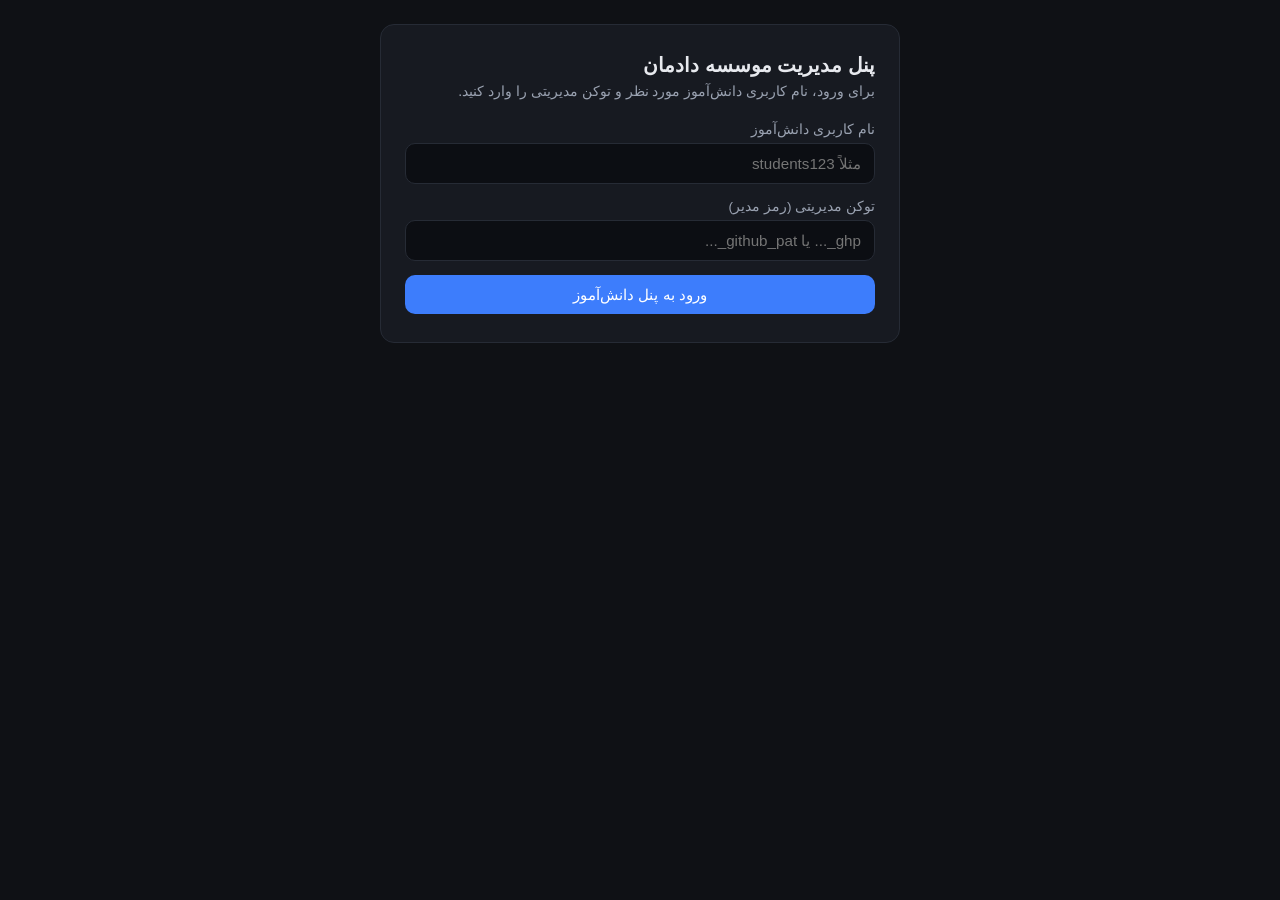
<file: Mr.akbari.html>
<!DOCTYPE html>
<html lang="fa" dir="rtl">
<head>
<meta charset="UTF-8">
<meta name="viewport" content="width=device-width, initial-scale=1.0">
<title>پنل مدیریت | موسسه دادمان</title>
<style>
  :root{
    --bg:#0f1115;
    --card:#171a21;
    --border:#262b35;
    --text:#e7e9ee;
    --muted:#9aa2b1;
    --accent:#3d7dfc;
    --danger:#e5484d;
    --success:#2fb26a;
    --radius:14px;
  }
  *{box-sizing:border-box;}
  body{
    margin:0;
    min-height:100vh;
    background:var(--bg);
    color:var(--text);
    font-family:"Vazirmatn","Tahoma",sans-serif;
    padding:24px;
  }
  .wrap{max-width:520px;margin:0 auto;}
  .card{
    background:var(--card);
    border:1px solid var(--border);
    border-radius:var(--radius);
    padding:28px 24px;
    margin-bottom:16px;
  }
  h1{font-size:1.25rem;margin:0 0 6px;}
  p.sub{color:var(--muted);margin:0 0 22px;font-size:0.88rem;}
  label{display:block;font-size:0.85rem;color:var(--muted);margin-bottom:6px;}
  input, select{
    width:100%;
    padding:11px 13px;
    border-radius:10px;
    border:1px solid var(--border);
    background:#0c0e13;
    color:var(--text);
    font-size:0.95rem;
    margin-bottom:14px;
    font-family:inherit;
  }
  input:focus, select:focus{outline:none;border-color:var(--accent);}
  button{
    padding:11px 16px;
    border-radius:10px;
    border:none;
    background:var(--accent);
    color:white;
    font-size:0.92rem;
    cursor:pointer;
    font-family:inherit;
  }
  button.full{width:100%;}
  button.danger{background:var(--danger);}
  button.secondary{background:#262b35;color:var(--text);}
  button:disabled{opacity:0.55;cursor:default;}
  .error{color:var(--danger);font-size:0.85rem;margin:-6px 0 14px;display:none;}
  .ok{color:var(--success);font-size:0.85rem;margin:-6px 0 14px;display:none;}
  #panel{display:none;}
  .tabs{display:flex;gap:8px;margin-bottom:18px;}
  .tab{
    flex:1;padding:10px;text-align:center;border-radius:10px;
    border:1px solid var(--border);background:#0c0e13;
    cursor:pointer;color:var(--muted);font-size:0.88rem;
  }
  .tab.active{background:var(--accent);color:white;border-color:var(--accent);}
  .section{display:none;}
  .section.active{display:block;}
  .item{
    background:#0c0e13;border:1px solid var(--border);border-radius:10px;
    padding:12px 14px;margin-bottom:8px;
    display:flex;justify-content:space-between;align-items:center;gap:10px;
  }
  .item .info{flex:1;}
  .item audio{width:100%;margin-top:6px;}
  .empty{color:var(--muted);text-align:center;padding:24px 0;font-size:0.88rem;}
  .del-btn{
    background:transparent;color:var(--danger);border:1px solid var(--danger);
    padding:6px 10px;font-size:0.8rem;
  }
  .add-form{border-top:1px solid var(--border);margin-top:14px;padding-top:14px;}
  .row{display:flex;gap:8px;}
  .row input{flex:1;}
  .loading{text-align:center;color:var(--muted);padding:16px;font-size:0.88rem;}
  .welcome{font-size:1.05rem;margin-bottom:16px;color:var(--muted);}
  .studentName{color:var(--text);font-weight:bold;}
</style>
</head>
<body>
<div class="wrap">

  <!-- ===== ورود مدیر ===== -->
  <div class="card" id="loginBox">
    <h1>پنل مدیریت موسسه دادمان</h1>
    <p class="sub">برای ورود، نام کاربری دانش‌آموز مورد نظر و توکن مدیریتی را وارد کنید.</p>
    <label>نام کاربری دانش‌آموز</label>
    <input type="text" id="studentUsername" placeholder="مثلاً students123">
    <label>توکن مدیریتی (رمز مدیر)</label>
    <input type="password" id="adminToken" placeholder="ghp_... یا github_pat_...">
    <div class="error" id="loginError"></div>
    <button class="full" id="loginBtn" onclick="doLogin()">ورود به پنل دانش‌آموز</button>
  </div>

  <!-- ===== پنل مدیریت دانش‌آموز ===== -->
  <div class="card" id="panel">
    <div class="welcome">در حال مدیریت پنل: <span class="studentName" id="studentNameLabel"></span></div>
    <div class="tabs">
      <div class="tab active" data-tab="grades" onclick="switchTab('grades')">نمرات</div>
      <div class="tab" data-tab="voices" onclick="switchTab('voices')">فایل‌های صوتی</div>
    </div>

    <!-- بخش نمرات -->
    <div class="section active" id="section-grades">
      <div id="gradesList"></div>
      <div class="add-form">
        <label>افزودن نمره جدید</label>
        <div class="row">
          <input type="text" id="newGradeTitle" placeholder="عنوان (مثلاً ریاضی)">
          <input type="text" id="newGradeScore" placeholder="نمره" style="max-width:90px;">
        </div>
        <button class="full" onclick="addGrade()">افزودن نمره</button>
      </div>
    </div>

    <!-- بخش ویس‌ها -->
    <div class="section" id="section-voices">
      <div id="voicesList"></div>
      <div class="add-form">
        <label>افزودن فایل صوتی جدید</label>
        <input type="text" id="newVoiceName" placeholder="عنوان فایل صوتی">
        <input type="file" id="newVoiceFile" accept="audio/*">
        <button class="full" onclick="addVoice()" style="margin-top:10px;">افزودن فایل صوتی</button>
      </div>
    </div>

    <div class="ok" id="statusOk">تغییرات با موفقیت ذخیره شد.</div>
    <div class="error" id="statusError"></div>
  </div>

</div>

<script>
/* ============================================================
   تنظیمات — این بخش را با اطلاعات واقعی خودت جایگزین کن
   ============================================================ */
const CONFIG = {
  owner: "dadmanlanguage",
  repo: "dadmat-data",
  dataPath: "students.json"
  // توکن مدیر اینجا نوشته نمی‌شود؛ هر بار دستی وارد می‌شود.
};
/* ============================================================ */

const API_BASE = `https://api.github.com/repos/${CONFIG.owner}/${CONFIG.repo}/contents`;
let adminToken = null;
let studentsData = null;
let currentSha = null;
let currentStudentKey = null;

function utf8ToBase64(str){
  return btoa(unescape(encodeURIComponent(str)));
}
function base64ToUtf8(b64){
  return decodeURIComponent(escape(atob(b64.replace(/\n/g,""))));
}

async function githubGet(path){
  const res = await fetch(`${API_BASE}/${path}`, {
    headers: {
      "Authorization": `Bearer ${adminToken}`,
      "Accept": "application/vnd.github+json"
    }
  });
  if(!res.ok) throw new Error("خطا در دریافت اطلاعات (کد " + res.status + ")");
  return res.json();
}

/* دریافت خام فایل (بدون JSON/Base64 در سمت جاوااسکریپت) — برای فایل‌های صوتی */
async function githubGetRaw(path){
  const res = await fetch(`${API_BASE}/${path}`, {
    headers: {
      "Authorization": `Bearer ${adminToken}`,
      "Accept": "application/vnd.github.raw"
    }
  });
  if(!res.ok) throw new Error("خطا در دریافت فایل صوتی (کد " + res.status + ")");
  return res.arrayBuffer();
}

async function githubPut(path, contentBase64, sha, message){
  const body = { message, content: contentBase64 };
  if(sha) body.sha = sha;
  const res = await fetch(`${API_BASE}/${path}`, {
    method: "PUT",
    headers: {
      "Authorization": `Bearer ${adminToken}`,
      "Accept": "application/vnd.github+json"
    },
    body: JSON.stringify(body)
  });
  if(!res.ok){
    const errText = await res.text();
    throw new Error("خطا در ذخیره‌سازی (کد " + res.status + "): " + errText);
  }
  return res.json();
}

async function doLogin(){
  const username = document.getElementById("studentUsername").value.trim();
  const token = document.getElementById("adminToken").value.trim();
  const errBox = document.getElementById("loginError");
  const btn = document.getElementById("loginBtn");
  errBox.style.display = "none";

  if(!username || !token){
    errBox.textContent = "لطفاً هر دو فیلد را پر کنید.";
    errBox.style.display = "block";
    return;
  }

  adminToken = token;
  btn.disabled = true;
  btn.textContent = "در حال بررسی...";

  try{
    const fileData = await githubGet(CONFIG.dataPath);
    currentSha = fileData.sha;
    studentsData = JSON.parse(base64ToUtf8(fileData.content));

    if(!studentsData[username]){
      // اگر دانش‌آموز وجود نداشت، یک رکورد خالی برایش می‌سازیم
      studentsData[username] = { name: username, nationalCode: "", grades: [], voices: [] };
    }
    currentStudentKey = username;

    document.getElementById("loginBox").style.display = "none";
    document.getElementById("panel").style.display = "block";
    document.getElementById("studentNameLabel").textContent =
      studentsData[username].name || username;

    renderGrades();
    renderVoices();

  }catch(e){
    errBox.textContent = "ورود ناموفق. توکن یا اتصال را بررسی کنید. (" + e.message + ")";
    errBox.style.display = "block";
    adminToken = null;
  }finally{
    btn.disabled = false;
    btn.textContent = "ورود به پنل دانش‌آموز";
  }
}

function switchTab(tab){
  document.querySelectorAll(".tab").forEach(t => t.classList.toggle("active", t.dataset.tab === tab));
  document.getElementById("section-grades").classList.toggle("active", tab === "grades");
  document.getElementById("section-voices").classList.toggle("active", tab === "voices");
}

function showStatus(ok, msg){
  const okBox = document.getElementById("statusOk");
  const errBox = document.getElementById("statusError");
  okBox.style.display = "none";
  errBox.style.display = "none";
  if(ok){
    okBox.style.display = "block";
    setTimeout(() => okBox.style.display = "none", 2500);
  }else{
    errBox.textContent = msg;
    errBox.style.display = "block";
  }
}

function escapeHtml(str){
  const d = document.createElement("div");
  d.textContent = str;
  return d.innerHTML;
}

/* ---------- نمرات ---------- */
function renderGrades(){
  const student = studentsData[currentStudentKey];
  const box = document.getElementById("gradesList");
  const grades = student.grades || [];
  if(!grades.length){
    box.innerHTML = `<div class="empty">هنوز نمره‌ای ثبت نشده است.</div>`;
    return;
  }
  box.innerHTML = grades.map((g,i) => `
    <div class="item">
      <div class="info">${escapeHtml(g.title || "")} — <b>${escapeHtml(String(g.score ?? ""))}</b></div>
      <button class="del-btn" onclick="deleteGrade(${i})">حذف</button>
    </div>
  `).join("");
}

async function addGrade(){
  const title = document.getElementById("newGradeTitle").value.trim();
  const score = document.getElementById("newGradeScore").value.trim();
  if(!title || !score) return;

  studentsData[currentStudentKey].grades = studentsData[currentStudentKey].grades || [];
  studentsData[currentStudentKey].grades.push({ title, score });

  await saveData("افزودن نمره برای " + currentStudentKey);
  document.getElementById("newGradeTitle").value = "";
  document.getElementById("newGradeScore").value = "";
  renderGrades();
}

async function deleteGrade(index){
  studentsData[currentStudentKey].grades.splice(index, 1);
  await saveData("حذف نمره برای " + currentStudentKey);
  renderGrades();
}

/* ---------- ویس‌ها ---------- */
function renderVoices(){
  const student = studentsData[currentStudentKey];
  const box = document.getElementById("voicesList");
  const voices = student.voices || [];
  if(!voices.length){
    box.innerHTML = `<div class="empty">هنوز فایل صوتی‌ای اضافه نشده است.</div>`;
    return;
  }
  box.innerHTML = voices.map((v,i) => `
    <div class="item" style="flex-direction:column;align-items:stretch;">
      <div style="display:flex;justify-content:space-between;align-items:center;">
        <div class="info">${escapeHtml(v.name || "بدون عنوان")}</div>
        <button class="del-btn" onclick="deleteVoice(${i})">حذف</button>
      </div>
      <audio controls id="admin-audio-${i}" preload="none"></audio>
    </div>
  `).join("");

  /* پخش تنبل (Lazy): فایل صوتی فقط با زدن پلی دانلود می‌شود، نه هنگام باز شدن لیست */
  voices.forEach((v, i) => {
    const audioEl = document.getElementById(`admin-audio-${i}`);
    audioEl.addEventListener("play", async function(){
      if(audioEl.dataset.loaded) return;
      audioEl.pause();
      try{
        const buffer = await githubGetRaw(v.path);
        const blob = new Blob([buffer], {type: "audio/mpeg"});
        audioEl.src = URL.createObjectURL(blob);
        audioEl.dataset.loaded = "1";
        audioEl.play();
      }catch(e){ /* فایل هنوز آماده نمایش نیست */ }
    });
  });
}

/* تبدیل فایل به Base64 با موتور داخلی مرورگر (سریع‌تر از حلقه‌ی دستی) */
function fileToBase64(file){
  return new Promise((resolve, reject) => {
    const reader = new FileReader();
    reader.onload = () => resolve(reader.result.split(",")[1]);
    reader.onerror = reject;
    reader.readAsDataURL(file);
  });
}

async function addVoice(){
  const name = document.getElementById("newVoiceName").value.trim();
  const fileInput = document.getElementById("newVoiceFile");
  const file = fileInput.files[0];
  if(!name || !file) return;

  const btn = event.target;
  btn.disabled = true;
  btn.textContent = "در حال آپلود...";

  try{
    const base64 = await fileToBase64(file);
    const safeFileName = `${currentStudentKey}_${Date.now()}_${file.name}`;
    const path = `voices/${safeFileName}`;

    await githubPut(path, base64, null, "آپلود فایل صوتی برای " + currentStudentKey);

    studentsData[currentStudentKey].voices = studentsData[currentStudentKey].voices || [];
    studentsData[currentStudentKey].voices.push({ name, path });

    await saveData("افزودن ویس برای " + currentStudentKey);

    document.getElementById("newVoiceName").value = "";
    fileInput.value = "";
    renderVoices();
  }catch(e){
    showStatus(false, "خطا در آپلود فایل صوتی: " + e.message);
  }finally{
    btn.disabled = false;
    btn.textContent = "افزودن فایل صوتی";
  }
}

async function deleteVoice(index){
  studentsData[currentStudentKey].voices.splice(index, 1);
  await saveData("حذف ویس برای " + currentStudentKey);
  renderVoices();
}

/* ---------- ذخیره‌سازی کلی فایل داده ---------- */
async function saveData(message){
  try{
    const content = utf8ToBase64(JSON.stringify(studentsData, null, 2));
    const result = await githubPut(CONFIG.dataPath, content, currentSha, message);
    currentSha = result.content.sha;
    showStatus(true);
  }catch(e){
    showStatus(false, e.message);
  }
}
</script>
</body>
</html>
</file>
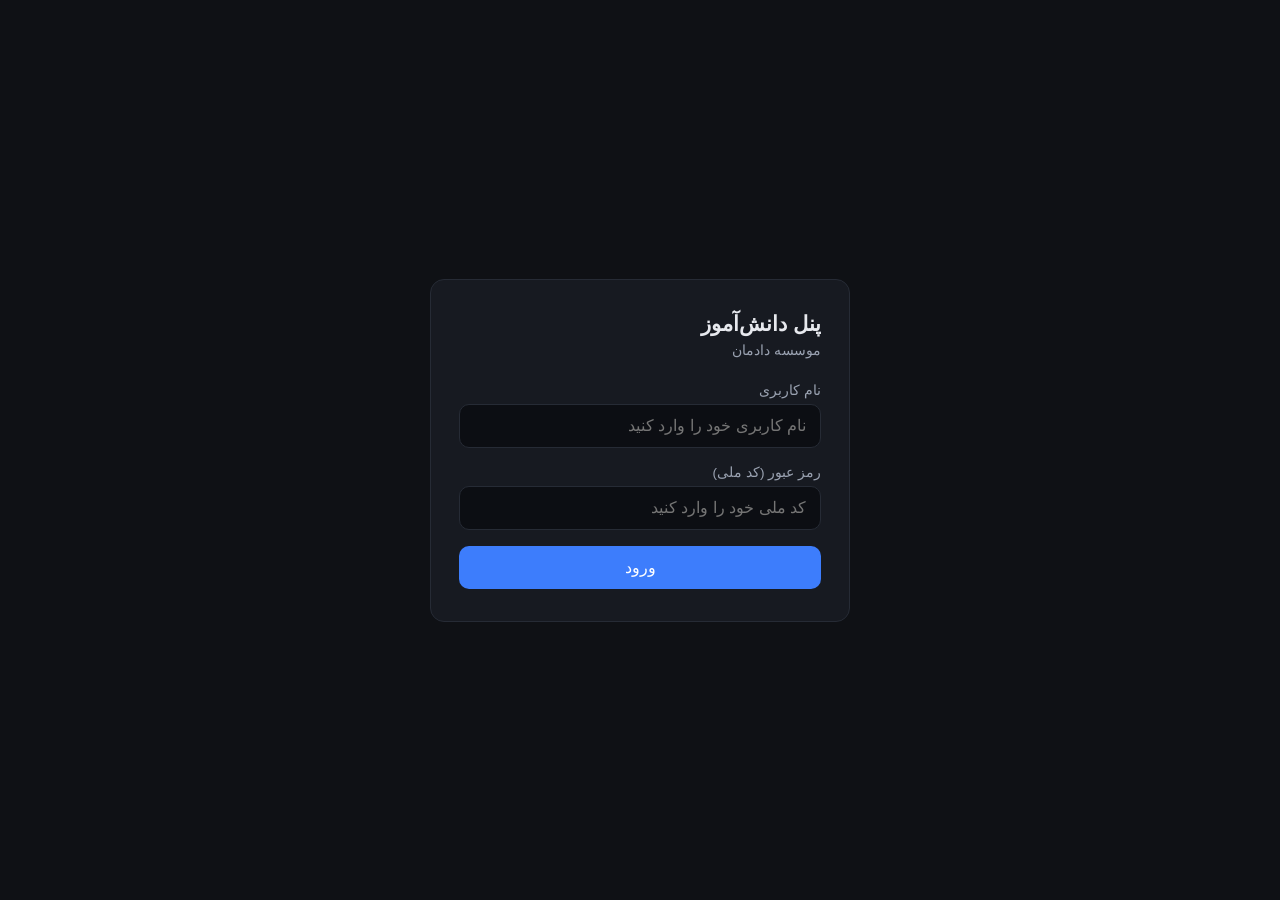
<file: student-panel.html>
<!DOCTYPE html>
<html lang="fa" dir="rtl">
<head>
<meta charset="UTF-8">
<meta name="viewport" content="width=device-width, initial-scale=1.0">
<title>پنل دانش‌آموز | موسسه دادمان</title>
<style>
  :root{ --bg:#0f1115; --card:#171a21; --border:#262b35; --text:#e7e9ee; --muted:#9aa2b1; --accent:#3d7dfc; --danger:#e5484d; --radius:14px; }
  *{box-sizing:border-box;}
  body{ margin:0; min-height:100vh; background:var(--bg); color:var(--text); font-family:"Vazirmatn","Tahoma",sans-serif; display:flex; align-items:center; justify-content:center; padding:24px; }
  .card{ width:100%; max-width:420px; background:var(--card); border:1px solid var(--border); border-radius:var(--radius); padding:32px 28px; }
  h1{ font-size:1.3rem; margin:0 0 6px; }
  p.sub{ color:var(--muted); margin:0 0 24px; font-size:0.9rem; }
  label{ display:block; font-size:0.85rem; color:var(--muted); margin-bottom:6px; }
  input{ width:100%; padding:12px 14px; border-radius:10px; border:1px solid var(--border); background:#0c0e13; color:var(--text); font-size:1rem; margin-bottom:16px; font-family:inherit; }
  input:focus{ outline:none; border-color:var(--accent); }
  button{ width:100%; padding:12px 14px; border-radius:10px; border:none; background:var(--accent); color:white; font-size:1rem; cursor:pointer; font-family:inherit; }
  button:disabled{ opacity:0.6; cursor:default; }
  .error{ color:var(--danger); font-size:0.85rem; margin:-8px 0 16px; display:none; }
  .panel{ display:none; }
  .welcome{ font-size:1.1rem; margin-bottom:20px; }
  .tabs{ display:flex; gap:8px; margin-bottom:20px; }
  .tab{ flex:1; padding:10px; text-align:center; border-radius:10px; border:1px solid var(--border); background:#0c0e13; cursor:pointer; color:var(--muted); font-size:0.9rem; }
  .tab.active{ background:var(--accent); color:white; border-color:var(--accent); }
  .section{ display:none; }
  .section.active{ display:block; }
  .item{ background:#0c0e13; border:1px solid var(--border); border-radius:10px; padding:14px; margin-bottom:10px; display:flex; justify-content:space-between; align-items:center; }
  .empty{ color:var(--muted); text-align:center; padding:30px 0; font-size:0.9rem; }
  .score{ background:var(--accent); color:white; padding:4px 12px; border-radius:20px; font-size:0.85rem; }
  audio{ width:100%; margin-top:8px; }
  .voice-item{ display:block; }
  .loading{ text-align:center; color:var(--muted); padding:20px; font-size:0.9rem; }
</style>
</head>
<body>

<div class="card">
  <div id="loginBox">
    <h1>پنل دانش‌آموز</h1>
    <p class="sub">موسسه دادمان</p>
    <label>نام کاربری</label>
    <input type="text" id="username" placeholder="نام کاربری خود را وارد کنید">
    <label>رمز عبور (کد ملی)</label>
    <input type="password" id="password" placeholder="کد ملی خود را وارد کنید">
    <div class="error" id="loginError">نام کاربری یا رمز عبور اشتباه است.</div>
    <button id="loginBtn" onclick="doLogin()">ورود</button>
  </div>

  <div class="panel" id="panel">
    <div class="welcome" id="welcomeText"></div>
    <div class="tabs">
      <div class="tab active" data-tab="grades" onclick="switchTab('grades')">نمرات</div>
      <div class="tab" data-tab="voices" onclick="switchTab('voices')">فایل‌های صوتی</div>
    </div>
    <div class="section active" id="section-grades">
      <div id="gradesList"><div class="loading">در حال بارگذاری...</div></div>
    </div>
    <div class="section" id="section-voices">
      <div id="voicesList"><div class="loading">در حال بارگذاری...</div></div>
    </div>
  </div>
</div>

<script>
const CONFIG = {
  owner: "dadmanlanguage",
  repo: "dadmat-data",
  dataPath: "students.json"
};

const RAW_BASE = `https://raw.githubusercontent.com/${CONFIG.owner}/${CONFIG.repo}/main`;

// تابع تبدیل متن به SHA-256
async function hashString(str) {
  const encoder = new TextEncoder();
  const data = encoder.encode(str);
  const hashBuffer = await crypto.subtle.digest("SHA-256", data);
  const hashArray = Array.from(new Uint8Array(hashBuffer));
  return hashArray.map(b => b.toString(16).padStart(2, '0')).join('');
}

function normalizeDigits(str){
  const persian = "۰۱۲۳۴۵۶۷۸۹", arabic = "٠١٢٣٤٥٦٧٨٩";
  return String(str).replace(/[۰-۹٠-٩]/g, ch => {
    const pIdx = persian.indexOf(ch), aIdx = arabic.indexOf(ch);
    return pIdx > -1 ? pIdx : (aIdx > -1 ? aIdx : ch);
  });
}

async function doLogin(){
  const username = document.getElementById("username").value.trim();
  const password = normalizeDigits(document.getElementById("password").value.trim());
  const btn = document.getElementById("loginBtn");
  const errBox = document.getElementById("loginError");
  errBox.style.display = "none";

  if(!username || !password){
    errBox.textContent = "لطفاً نام کاربری و کد ملی را وارد کنید.";
    errBox.style.display = "block";
    return;
  }

  btn.disabled = true;
  btn.textContent = "در حال بررسی...";

  try{
    const res = await fetch(`${RAW_BASE}/${CONFIG.dataPath}?t=${Date.now()}`);
    if(!res.ok) throw new Error("خطا در دریافت اطلاعات");
    
    const json = await res.json();
    const student = json[username];
    
    // هش کردن کد ملی وارد شده توسط کاربر
    const inputHash = await hashString(password);

    // مقایسه هش ورودی با هش موجود در JSON
    if(!student || student.nationalCodeHash !== inputHash){
      errBox.textContent = "نام کاربری یا رمز عبور اشتباه است.";
      errBox.style.display = "block";
      btn.disabled = false;
      btn.textContent = "ورود";
      return;
    }

    document.getElementById("loginBox").style.display = "none";
    document.getElementById("panel").style.display = "block";
    document.getElementById("welcomeText").textContent = `سلام ${student.name || ""} 👋`;
    renderGrades(student.grades || []);
    renderVoices(student.voices || []);

  }catch(e){
    errBox.textContent = "خطا در برقراری ارتباط.";
    errBox.style.display = "block";
    btn.disabled = false;
    btn.textContent = "ورود";
  }
}

function switchTab(tab){
  document.querySelectorAll(".tab").forEach(t => t.classList.toggle("active", t.dataset.tab === tab));
  document.getElementById("section-grades").classList.toggle("active", tab === "grades");
  document.getElementById("section-voices").classList.toggle("active", tab === "voices");
}

function renderGrades(grades){
  const box = document.getElementById("gradesList");
  if(!grades.length){ box.innerHTML = `<div class="empty">هنوز نمره‌ای ثبت نشده است.</div>`; return; }
  box.innerHTML = grades.map(g => `<div class="item"><span>${escapeHtml(g.title || "")}</span><span class="score">${escapeHtml(String(g.score ?? ""))}</span></div>`).join("");
}

function renderVoices(voices){
  const box = document.getElementById("voicesList");
  if(!voices.length){ box.innerHTML = `<div class="empty">هنوز فایل صوتی‌ای اضافه نشده است.</div>`; return; }
  box.innerHTML = voices.map((v,i) => `<div class="item voice-item"><div>${escapeHtml(v.name || "بدون عنوان")}</div><audio controls id="audio-${i}" preload="none"></audio></div>`).join("");

  voices.forEach((v, i) => {
    const audioEl = document.getElementById(`audio-${i}`);
    audioEl.addEventListener("play", function(){
      if(audioEl.dataset.loaded) return;
      const cleanPath = v.path.replace(/^\/+/, '');
      audioEl.src = `${RAW_BASE}/${cleanPath}`;
      audioEl.dataset.loaded = "1";
    });
  });
}

function escapeHtml(str){
  const d = document.createElement("div");
  d.textContent = str;
  return d.innerHTML;
}
</script>
</body>
</html>
</file>
